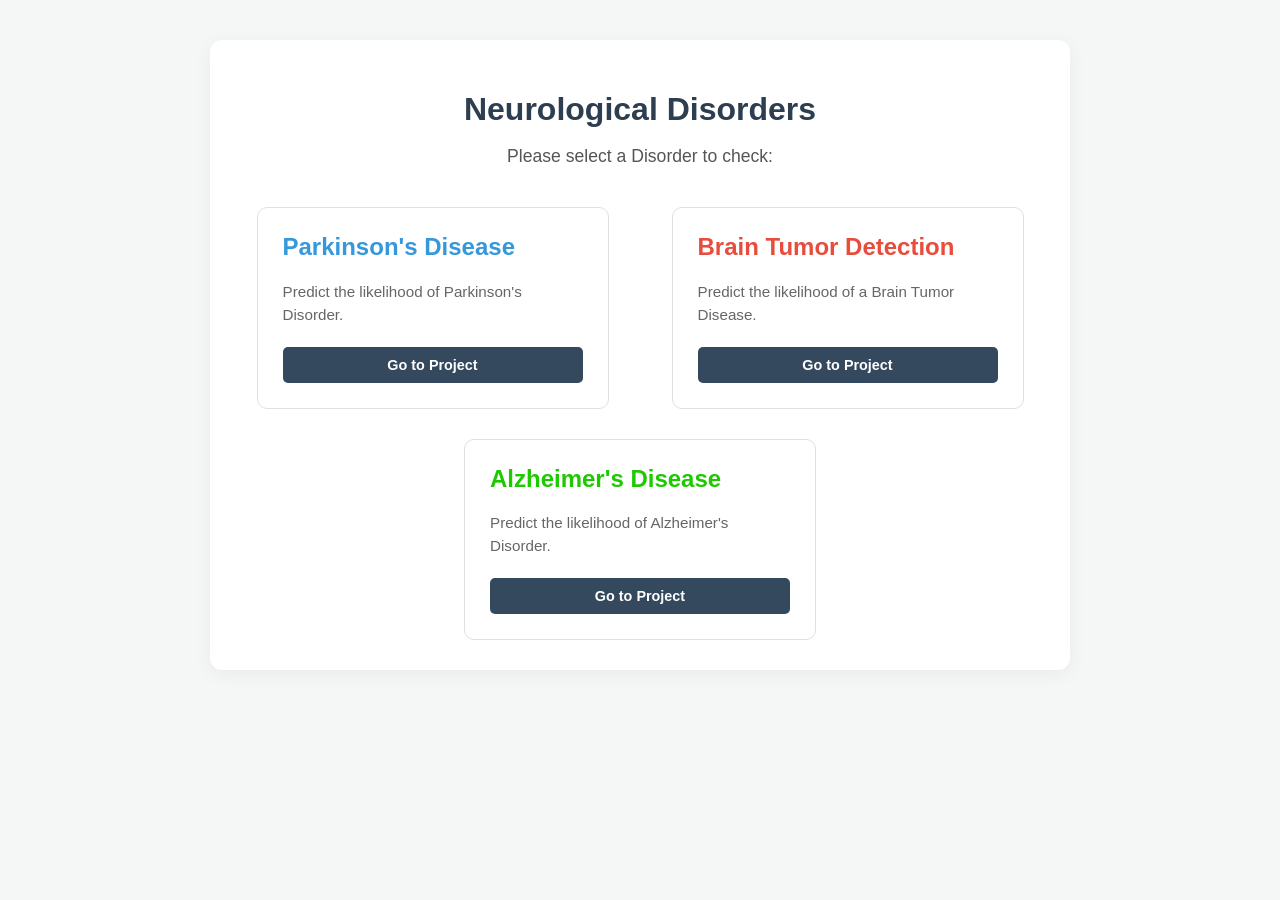
<file: frontend/index.html>
<!DOCTYPE html>
<html lang="en">
<head>
    <meta charset="UTF-8">
    <meta name="viewport" content="width=device-width, initial-scale=1.0">
    <title>Neurological Disorders</title>
    <link rel="stylesheet" href="style.css">
</head>
<body>
    <div class="container portal-container">
        <h1>Neurological Disorders</h1>
        <p>Please select a Disorder to check:</p>
        
        <div class="card-container">
            <a href="parkinsons.html" class="card">
                <h2>Parkinson's Disease</h2>
                <p>Predict the likelihood of Parkinson's Disorder.</p>
                <button>Go to Project</button>
            </a>
            
            <a href="braintumor.html" class="card">
                <h2>Brain Tumor Detection</h2>
                <p>Predict the likelihood of a Brain Tumor Disease.</p>
                <button>Go to Project</button>
            </a>

            <a href="alzheimers.html" class="card">
                <h2>Alzheimer's Disease</h2>
                <p>Predict the likelihood of Alzheimer's Disorder.</p>
                <button>Go to Project</button>
            </a>
        </div>
    </div>
</body>
</html>
</file>
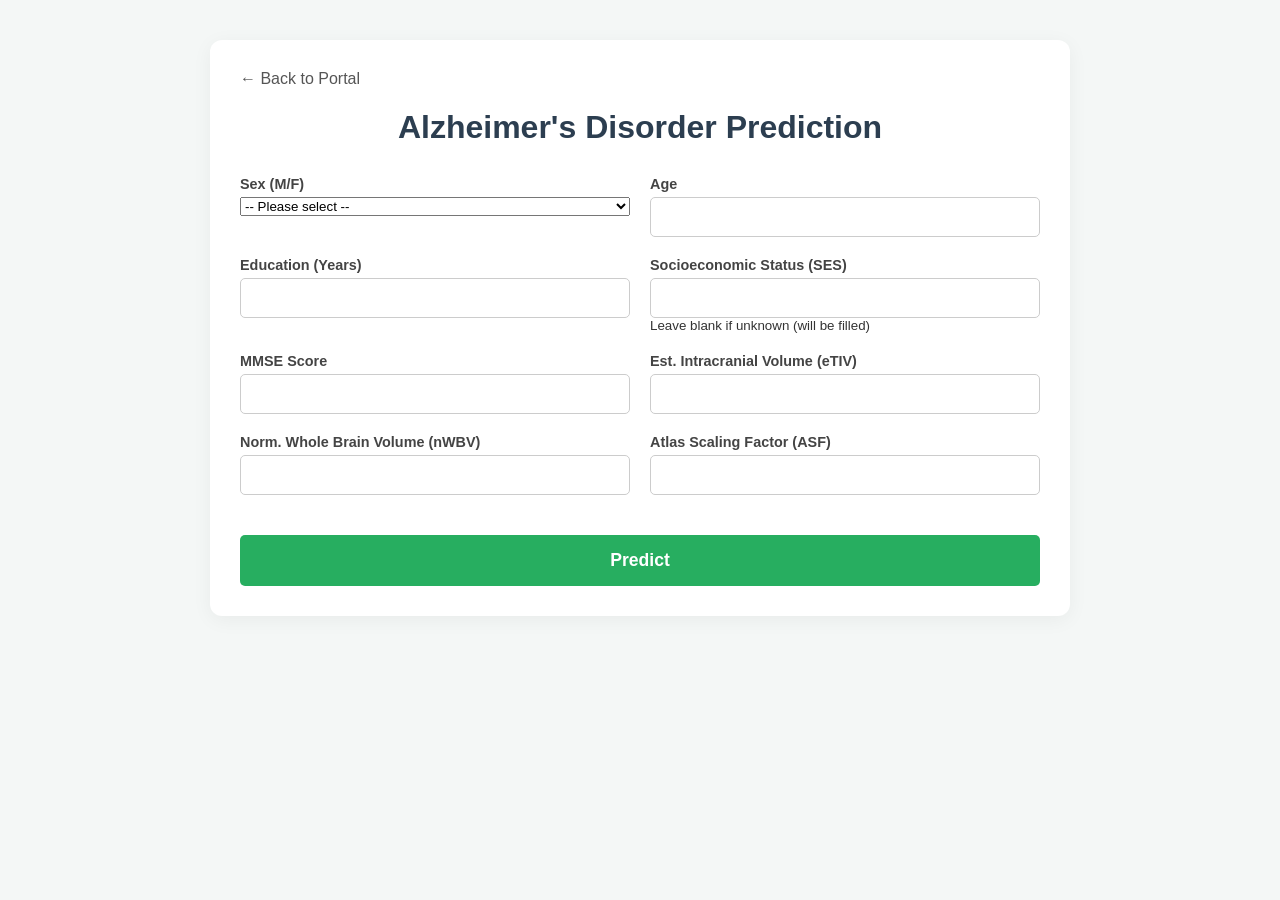
<file: frontend/alzheimers.html>
<!DOCTYPE html>
<html lang="en">
<head>
    <meta charset="UTF-8">
    <meta name="viewport" content="width=device-width, initial-scale=1.0">
    <title>Alzheimer's Prediction</title>
    <link rel="stylesheet" href="style.css">
</head>
<body>
    <div class="container form-container">
        <a href="index.html" style="text-decoration: none; color: #555;">&larr; Back to Portal</a>
        
        <h1>Alzheimer's Disorder Prediction</h1>
        
        <form id="prediction-form">
            <div class="form-grid">
                
                <div class="form-group">
                    <label for="m_f">Sex (M/F)</label>
                    <select id="m_f" name="M/F" required>
                        <option value="">-- Please select --</option>
                        <option value="0">Male</option>
                        <option value="1">Female</option>
                    </select>
                </div>
                
                <div class="form-group">
                    <label for="age">Age</label>
                    <input type="number" step="1" id="age" name="Age" required>
                </div>

                <div class="form-group">
                    <label for="educ">Education (Years)</label>
                    <input type="number" step="1" id="educ" name="EDUC" required>
                </div>
                
                <div class="form-group">
                    <label for="ses">Socioeconomic Status (SES)</label>
                    <input type="number" step="any" id="ses" name="SES">
                    <small>Leave blank if unknown (will be filled)</small>
                </div>

                <div class="form-group">
                    <label for="mmse">MMSE Score</label>
                    <input type="number" step="any" id="mmse" name="MMSE">
                </div>

                <div class="form-group">
                    <label for="etiv">Est. Intracranial Volume (eTIV)</label>
                    <input type="number" step="1" id="etiv" name="eTIV" required>
                </div>

                <div class="form-group">
                    <label for="nwbv">Norm. Whole Brain Volume (nWBV)</label>
                    <input type="number" step="any" id="nwbv" name="nWBV" required>
                </div>

                <div class="form-group">
                    <label for="asf">Atlas Scaling Factor (ASF)</label>
                    <input type="number" step="any" id="asf" name="ASF" required>
                </div>

                <button type="submit" class="btn-submit">Predict</button>

                <div id="result-container" role="alert" style="display: none;">
                    <p id="result-text"></p>
                </div>

            </div>
        </form>
    </div>
    
    <script src="alzheimers.js" defer></script>
</body>
</html>
</file>
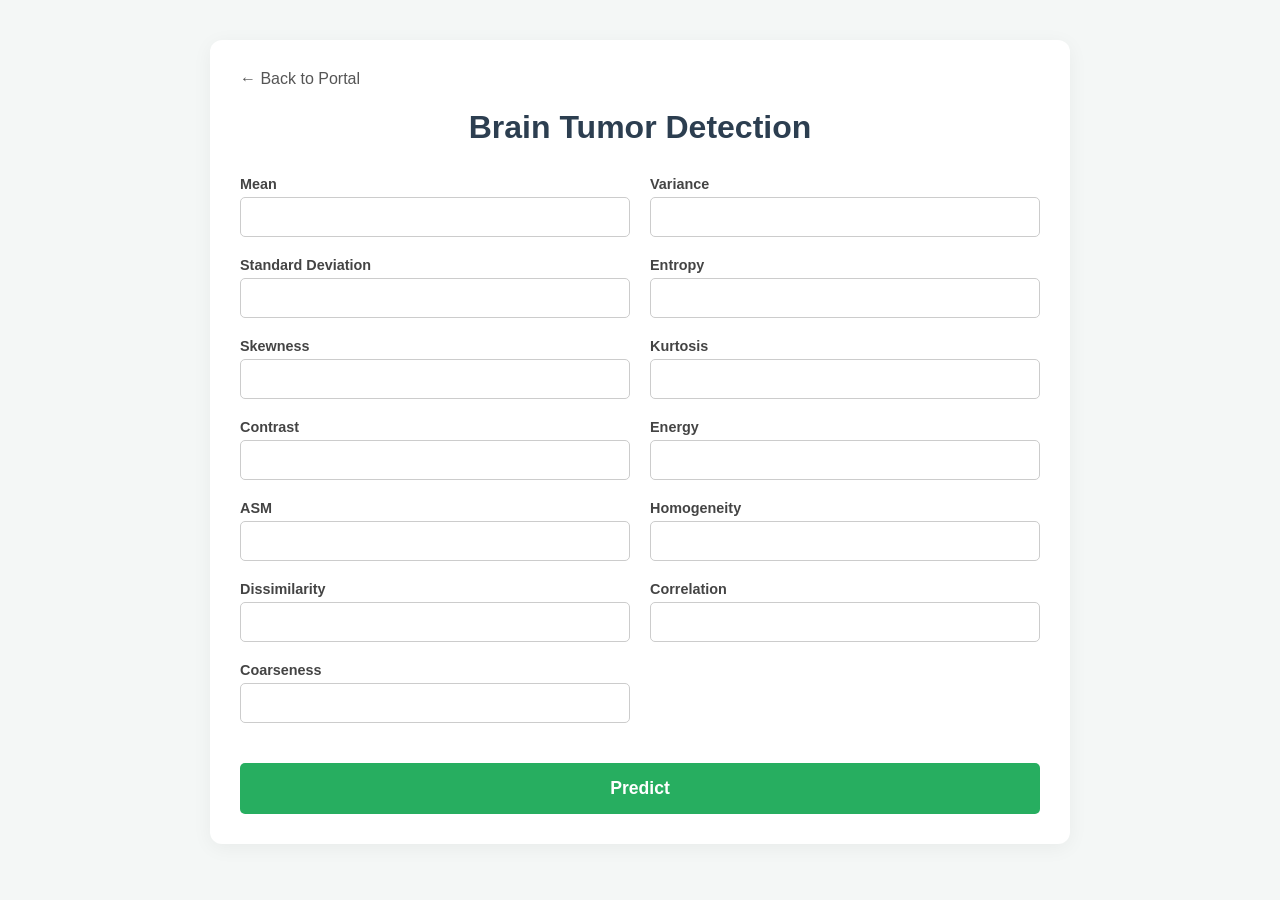
<file: frontend/braintumor.html>
<!DOCTYPE html>
<html lang="en">
<head>
    <meta charset="UTF-8">
    <meta name="viewport" content="width=device-width, initial-scale=1.0">
    <title>Brain Tumor Detection</title>
    <link rel="stylesheet" href="style.css">
</head>
<body>
    <div class="container form-container">
        <a href="index.html" style="text-decoration: none; color: #555;">&larr; Back to Portal</a>
        
        <h1>Brain Tumor Detection</h1>
        
        <form id="prediction-form">
            <div class="form-grid">
                
                <div class="form-group">
                    <label for="mean">Mean</label>
                    <input type="number" step="any" id="mean" name="Mean" required>
                </div>
                <div class="form-group">
                    <label for="variance">Variance</label>
                    <input type="number" step="any" id="variance" name="Variance" required>
                </div>
                <div class="form-group">
                    <label for="std_dev">Standard Deviation</label>
                    <input type="number" step="any" id="std_dev" name="Standard Deviation" required>
                </div>
                <div class="form-group">
                    <label for="entropy">Entropy</label>
                    <input type="number" step="any" id="entropy" name="Entropy" required>
                </div>
                <div class="form-group">
                    <label for="skewness">Skewness</label>
                    <input type="number" step="any" id="skewness" name="Skewness" required>
                </div>
                <div class="form-group">
                    <label for="kurtosis">Kurtosis</label>
                    <input type="number" step="any" id="kurtosis" name="Kurtosis" required>
                </div>
                <div class="form-group">
                    <label for="contrast">Contrast</label>
                    <input type="number" step="any" id="contrast" name="Contrast" required>
                </div>
                <div class="form-group">
                    <label for="energy">Energy</label>
                    <input type="number" step="any" id="energy" name="Energy" required>
                </div>
                <div class="form-group">
                    <label for="asm">ASM</label>
                    <input type="number" step="any" id="asm" name="ASM" required>
                </div>
                <div class="form-group">
                    <label for="homogeneity">Homogeneity</label>
                    <input type="number" step="any" id="homogeneity" name="Homogeneity" required>
                </div>
                <div class="form-group">
                    <label for="dissimilarity">Dissimilarity</label>
                    <input type="number" step="any" id="dissimilarity" name="Dissimilarity" required>
                </div>
                <div class="form-group">
                    <label for="correlation">Correlation</label>
                    <input type="number" step="any" id="correlation" name="Correlation" required>
                </div>
                <div class="form-group">
                    <label for="coarseness">Coarseness</label>
                    <input type="number" step="any" id="coarseness" name="Coarseness" required>
                </div>

                <button type="submit" class="btn-submit">Predict</button>

                <div id="result-container" role="alert" style="display: none;">
                    <p id="result-text"></p>
                </div>

            </div>
        </form>
    </div>
    
    <script src="braintumor.js" defer></script>
</body>
</html>
</file>
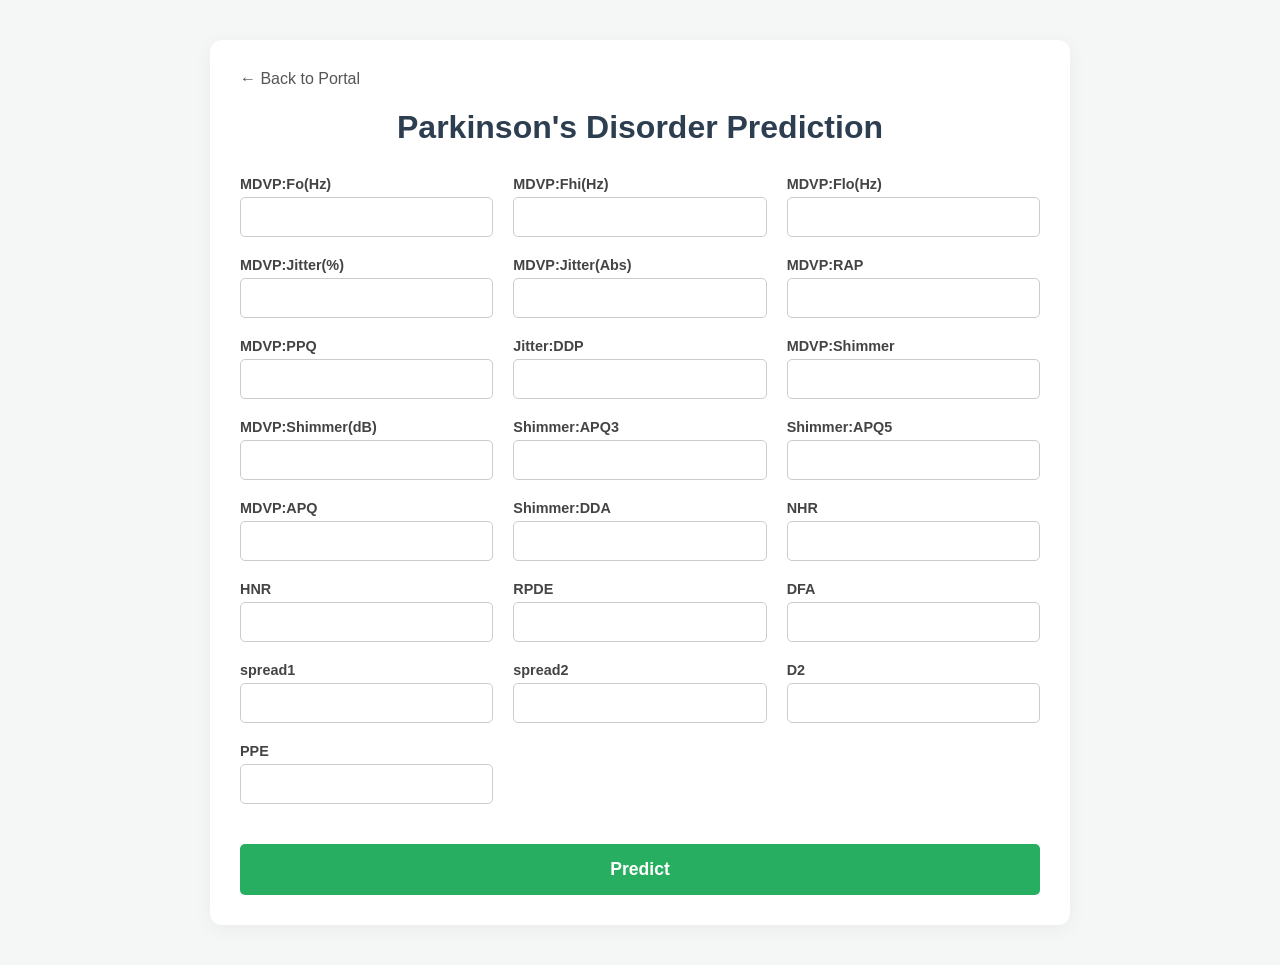
<file: frontend/parkinsons.html>
<!DOCTYPE html>
<html lang="en">
<head>
    <meta charset="UTF-8">
    <meta name="viewport" content="width=device-width, initial-scale=1.0">
    <title>Parkinson's Disorder Prediction</title>
    <link rel="stylesheet" href="style.css">
</head>
<body>
    <div class="container form-container">
        <a href="index.html" style="text-decoration: none; color: #555;">&larr; Back to Portal</a>
        
        <h1>Parkinson's Disorder Prediction</h1>
        
        <form id="prediction-form">
            <div class="form-grid" style="grid-template-columns: repeat(3, 1fr);">
                
                <div class="form-group">
                    <label for="mdvp_fo">MDVP:Fo(Hz)</label>
                    <input type="number" step="any" id="mdvp_fo" name="MDVP:Fo(Hz)" required>
                </div>
                <div class="form-group">
                    <label for="mdvp_fhi">MDVP:Fhi(Hz)</label>
                    <input type="number" step="any" id="mdvp_fhi" name="MDVP:Fhi(Hz)" required>
                </div>
                <div class="form-group">
                    <label for="mdvp_flo">MDVP:Flo(Hz)</label>
                    <input type="number" step="any" id="mdvp_flo" name="MDVP:Flo(Hz)" required>
                </div>
                <div class="form-group">
                    <label for="mdvp_jitter_percent">MDVP:Jitter(%)</label>
                    <input type="number" step="any" id="mdvp_jitter_percent" name="MDVP:Jitter(%)" required>
                </div>
                <div class="form-group">
                    <label for="mdvp_jitter_abs">MDVP:Jitter(Abs)</label>
                    <input type="number" step="any" id="mdvp_jitter_abs" name="MDVP:Jitter(Abs)" required>
                </div>
                <div class="form-group">
                    <label for="mdvp_rap">MDVP:RAP</label>
                    <input type="number" step="any" id="mdvp_rap" name="MDVP:RAP" required>
                </div>
                <div class="form-group">
                    <label for="mdvp_ppq">MDVP:PPQ</label>
                    <input type="number" step="any" id="mdvp_ppq" name="MDVP:PPQ" required>
                </div>
                <div class="form-group">
                    <label for="jitter_ddp">Jitter:DDP</label>
                    <input type="number" step="any" id="jitter_ddp" name="Jitter:DDP" required>
                </div>
                <div class="form-group">
                    <label for="mdvp_shimmer">MDVP:Shimmer</label>
                    <input type="number" step="any" id="mdvp_shimmer" name="MDVP:Shimmer" required>
                </div>
                <div class="form-group">
                    <label for="mdvp_shimmer_db">MDVP:Shimmer(dB)</label>
                    <input type="number" step="any" id="mdvp_shimmer_db" name="MDVP:Shimmer(dB)" required>
                </div>
                <div class="form-group">
                    <label for="shimmer_apq3">Shimmer:APQ3</label>
                    <input type="number" step="any" id="shimmer_apq3" name="Shimmer:APQ3" required>
                </div>
                <div class="form-group">
                    <label for="shimmer_apq5">Shimmer:APQ5</label>
                    <input type="number" step="any" id="shimmer_apq5" name="Shimmer:APQ5" required>
                </div>
                <div class="form-group">
                    <label for="mdvp_apq">MDVP:APQ</label>
                    <input type="number" step="any" id="mdvp_apq" name="MDVP:APQ" required>
                </div>
                <div class="form-group">
                    <label for="shimmer_dda">Shimmer:DDA</label>
                    <input type="number" step="any" id="shimmer_dda" name="Shimmer:DDA" required>
                </div>
                <div class="form-group">
                    <label for="nhr">NHR</label>
                    <input type="number" step="any"id="nhr" name="NHR" required>
                </div>
                <div class="form-group">
                    <label for="hnr">HNR</label>
                    <input type="number" step="any" id="hnr" name="HNR" required>
                </div>
                <div class="form-group">
                    <label for="rpde">RPDE</label>
                    <input type="number" step="any" id="rpde" name="RPDE" required>
                </div>
                <div class="form-group">
                    <label for="dfa">DFA</label>
                    <input type="number" step="any" id="dfa" name="DFA" required>
                </div>
                <div class="form-group">
                    <label for="spread1">spread1</label>
                    <input type="number" step="any" id="spread1" name="spread1" required>
                </div>
                <div class="form-group">
                    <label for="spread2">spread2</label>
                    <input type="number" step="any" id="spread2" name="spread2" required>
                </div>
                <div class="form-group">
                    <label for="d2">D2</label>
                    <input type="number" step="any" id="d2" name="D2" required>
                </div>
                <div class="form-group">
                    <label for="ppe">PPE</label>
                    <input type="number" step="any" id="ppe" name="PPE" required>
                </div>

                <button type="submit" class="btn-submit">Predict</button>

                <div id="result-container" role="alert" style="display: none;">
                    <p id="result-text"></p>
                </div>

            </div>
        </form>
    </div>
    
    <script src="parkinsons.js" defer></script>
</body>
</html>
</file>
<file: frontend/style.css>
/* General Styles */
body {
    font-family: -apple-system, BlinkMacSystemFont, "Segoe UI", Roboto, Helvetica, Arial, sans-serif;
    background-color: #f4f7f6;
    color: #333;
    margin: 0;
    padding: 20px;
}

.container {
    max-width: 800px;
    margin: 20px auto;
    padding: 30px;
    background-color: #ffffff;
    border-radius: 12px;
    box-shadow: 0 4px 20px rgba(0, 0, 0, 0.05);
}

h1 {
    text-align: center;
    color: #2c3e50;
    margin-bottom: 10px;
}

p {
    text-align: center;
    font-size: 1.1em;
    color: #555;
    margin-bottom: 30px;
}

/* Portal Page Styles */
.portal-container p {
    margin-bottom: 40px;
}

.card-container {
    display: flex;
    justify-content: space-around;
    gap: 30px;
    flex-wrap: wrap;
}

.card {
    flex-basis: 300px;
    padding: 25px;
    border: 1px solid #e0e0e0;
    border-radius: 10px;
    text-align: left;
    text-decoration: none;
    color: inherit;
    transition: transform 0.2s, box-shadow 0.2s;
}

.card:hover {
    transform: translateY(-5px);
    box-shadow: 0 8px 25px rgba(0, 0, 0, 0.1);
}

.card h2 {
    margin-top: 0;
    color: #3498db; /* Blue for Parkinson's */
}

.card:nth-child(2) h2 {
    color: #e74c3c; /* Red for Brain Tumor */
}

.card:nth-child(3) h2 {
    color: #1ec900; /* Red for Alzheimer */
}

.card p {
    text-align: left;
    font-size: 0.95em;
    color: #666;
    line-height: 1.5;
    margin-bottom: 20px;
}

.card button {
    background-color: #34495e;
    color: white;
    border: none;
    padding: 10px 15px;
    border-radius: 5px;
    font-size: 0.9em;
    font-weight: bold;
    cursor: pointer;
    width: 100%;
}

.card:hover button {
    background-color: #3498db;
}
.card:nth-child(2):hover button {
    background-color: #e74c3c;
}
.card:nth-child(3):hover button {
    background-color: #1ec900;
}


/* Form Page Styles */
.form-container h1 {
    margin-bottom: 30px;
}

.form-grid {
    display: grid;
    grid-template-columns: repeat(2, 1fr); /* 2 columns */
    gap: 20px;
}

.form-group {
    display: flex;
    flex-direction: column;
}

.form-group label {
    font-weight: bold;
    margin-bottom: 5px;
    font-size: 0.9em;
    color: #444;
}

.form-group input {
    padding: 10px;
    border: 1px solid #ccc;
    border-radius: 5px;
    font-size: 1em;
}

/* Button and Result */
.btn-submit {
    grid-column: 1 / -1; /* Make button span all columns */
    padding: 15px;
    font-size: 1.1em;
    font-weight: bold;
    color: white;
    background-color: #27ae60;
    border: none;
    border-radius: 5px;
    cursor: pointer;
    margin-top: 20px;
    transition: background-color 0.2s;
}

.btn-submit:hover {
    background-color: #229954;
}


.result-safe {
    background-color: #e8f5e9; /* Light green */
    color: #2e7d32;
    border: 1px solid #a5d6a7;
}

.result-danger {
    background-color: #ffebee; /* Light red */
    color: #c62828;
    border: 1px solid #ef9a9a;
}

/* Responsive Design */
#result {
    display: none !important;
}

#result-container {
    grid-column: 1 / -1; /* Span all columns */
    margin-top: 30px;
    padding: 20px;
    border-radius: 8px;
    text-align: center;
    font-size: 1.2em;
    font-weight: bold;
    display: block; /* Will be shown by JS */
}

#result-container p {
    margin: 0;
    padding: 0;
    text-align: center;
}

.result-negative {
    background-color: #e8f5e9; /* Light green */
    color: #2e7d32;
    border: 1px solid #a5d6a7;
}

.result-positive {
    background-color: #ffebee; /* Light red */
    color: #c62828;
    border: 1px solid #ef9a9a;
}

.result-error {
    background-color: #fff3e0; /* Light orange */
    color: #e65100;
    border: 1px solid #ffcc80;
}
</file>
